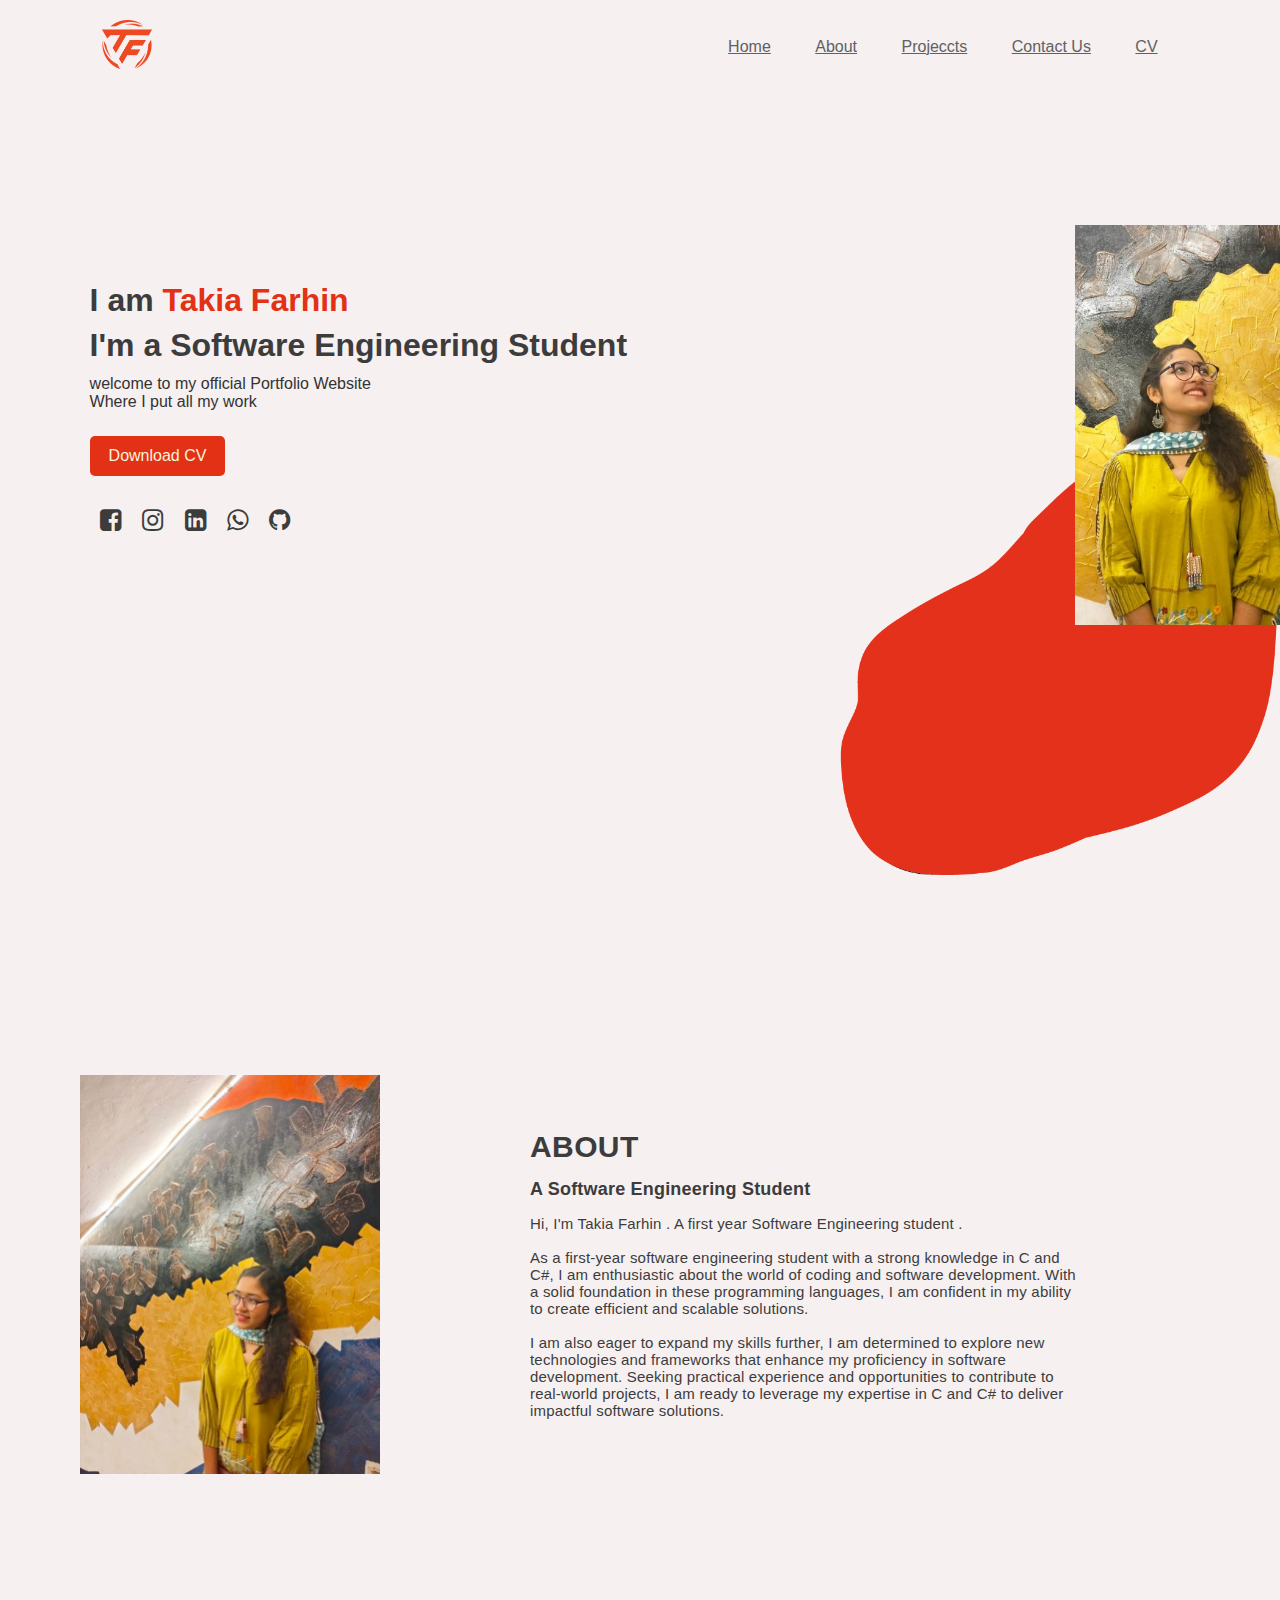
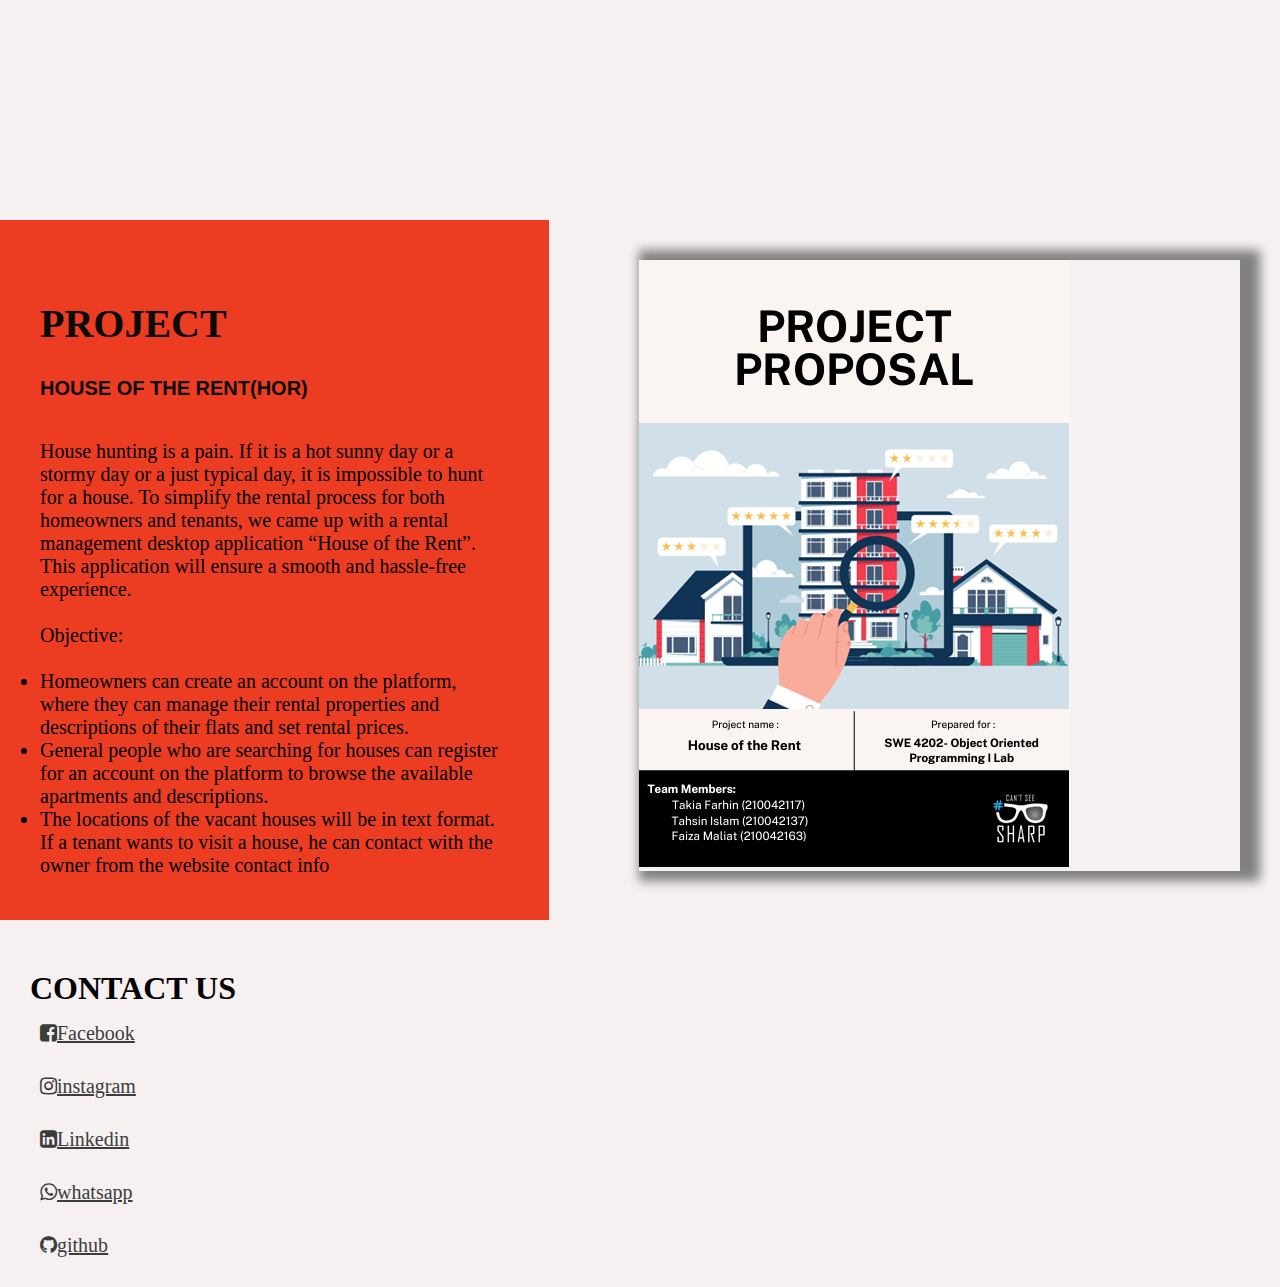
<file: index.html>
<!DOCTYPE html>
<html lang="en">
<head>
    <meta charset="UTF-8">
    <meta name="viewport" content="width=device-width, initial-scale=1.0">
    <title>portfolio</title>
    <link rel="stylesheet" href="https://cdnjs.cloudflare.com/ajax/libs/font-awesome/4.7.0/css/font-awesome.css">
</head>
<link rel="stylesheet" href="CSS/style.css">

<body>
    <!-- heading style -->
    <div class="heading">
        <nav>
            <div class="image"> 
                <img src="image/logo.png" class="logo">
            </div>
           
            <ul>
                <li><a href="#home" onclick="scrollToinfo()">Home</a></li>
                <li><a href="#about" onclick="scrollToabout()" >About</a></li>
                <li><a href="#project" onclick="scrollToproject()">Projeccts</a></li>
                <li><a href="#contact" onclick="scrollTocontact()">Contact Us</a></li>
                <li><a href="cv/Takia Farhin cv.html">CV</a></li>
            </ul>
        </nav>
       
        <div class="info" id="info">
            <h1>I  am <span> Takia  Farhin </span></h1>
            <h1>I'm a Software Engineering Student</h1>
            <p>welcome to my official Portfolio Website <br> Where I put all my work </p>
            <a href="cv/Takia Farhin.pdf" class="cv">Download CV</a> 
            <div class="speacer-30"></div>
            <div class="social">
            <a href="https://www.facebook.com/profile.php?id=100076146143903"><i class="fa fa-facebook-square" aria-hidden="true"></i></a>
            <a href="https://www.instagram.com/farhinlabiba/"><i class="fa fa-instagram" aria-hidden="true"></i></a>
            <a href="https://www.linkedin.com/in/takia-farhin-70aa4b256/"><i class="fa fa-linkedin-square" aria-hidden="true"></i></a>
            <a href="https://web.whatsapp.com/"><i class="fa fa-whatsapp" aria-hidden="true"></i></a>
            <a href="https://github.com/Takia03"><i class="fa fa-github" aria-hidden="true"></i></a>
         
        
        </div>
        </div> 
        <div class="speacer-40"></div>
        <div class="speacer-40"></div>
        <div class="speacer-40"></div>
        <div class="speacer-40"></div>
        <div class="img-box">
            <img src="image/logo3.png" class="back-img">
         
        </div>
                 <img src="image/me.jpeg" class="man-img" >
       
        
        
    </div>
    <div class="about" id="about">
        <div class="speacer-40"></div>
        <div class="speacer-40"></div>
        <div class="speacer-40"></div>
        <div class="speacer-40"></div>
        <div class="main">
            <img src="image/me2.jpeg" alt="">
         
            <div class="about-text">
                <h1 >ABOUT</h1>
                <h3>A Software Engineering Student</h3>
                <p>
                    Hi, I'm Takia Farhin . A first year Software Engineering student .<br><br>
                    As a first-year software engineering student with a strong knowledge in C and C#, I am enthusiastic about the world of coding and software development. With a solid foundation in these programming languages, I am confident in my ability to create efficient and scalable solutions. 
                    <br><br>I am also eager to expand my skills further, I am determined to explore new technologies and frameworks that enhance my proficiency in software development. Seeking practical experience and opportunities to contribute to real-world projects, I am ready to leverage my expertise in C and C# to deliver impactful software solutions.
            
                </p>
           </div>

        </div>
    </div>
    <div class="project" id="project">
        <div class="left-style">
            <div class="title"> 
                <div class="speacer-40"></div>
                
               
                
                    <h1>PROJECT</h1>
                    <div class="speacer-30"></div>
                <h3>HOUSE OF THE RENT(HOR)</h3>
                <div class="speacer-40"></div>
                <p>House hunting is a pain. If it is a hot sunny day or a stormy day or
                    a just typical day, it is impossible to hunt for a house. To simplify
                    the rental process for both homeowners and tenants, we came
                    up with a rental management desktop application “House of the
                    Rent”. This application will ensure a smooth and hassle-free
                    experience.
                    <br><br>Objective: <br><br>
                    <li>Homeowners can create an account on the platform, where
                    they can manage their rental properties and descriptions of
                    their flats and set rental prices.</li>
                    <li>General people who are searching for houses can register
                    for an account on the platform to browse the available
                    apartments and descriptions.</li>
                    <li>The locations of the vacant houses will be in text format.
                    If a tenant wants to visit a house, he can contact with 
                    the owner from the website contact info </li>
                    
                </p>
    
              
                
            </div>
        </div>
        <div class="right-style">
            <div class="pro-img">
                <img src="image/project.png" alt="">
            </div>
            
        </div>
        

          
            
       

        
    </div>
    <div class="contact" id="contact">
        <div class="headline">
            <h1>CONTACT US</h1>
            <ul>
               <li><a href="https://www.facebook.com/profile.php?id=100076146143903"><i class="fa fa-facebook-square" aria-hidden="true"></i>Facebook</a></li> 
                <li><a href="https://www.instagram.com/farhinlabiba/"><i class="fa fa-instagram" aria-hidden="true"></i>instagram</a></li>
                <li><a href="https://www.linkedin.com/in/takia-farhin-70aa4b256/"><i class="fa fa-linkedin-square" aria-hidden="true"></i>Linkedin</a></li>
               <li><a href="https://web.whatsapp.com/"><i class="fa fa-whatsapp" aria-hidden="true"></i>whatsapp</a></li> 
                <li><a href="https://github.com/Takia03"><i class="fa fa-github" aria-hidden="true"></i>github</a></li>
            </ul>
        </div>
    </div>
</body>
</html>
</file>
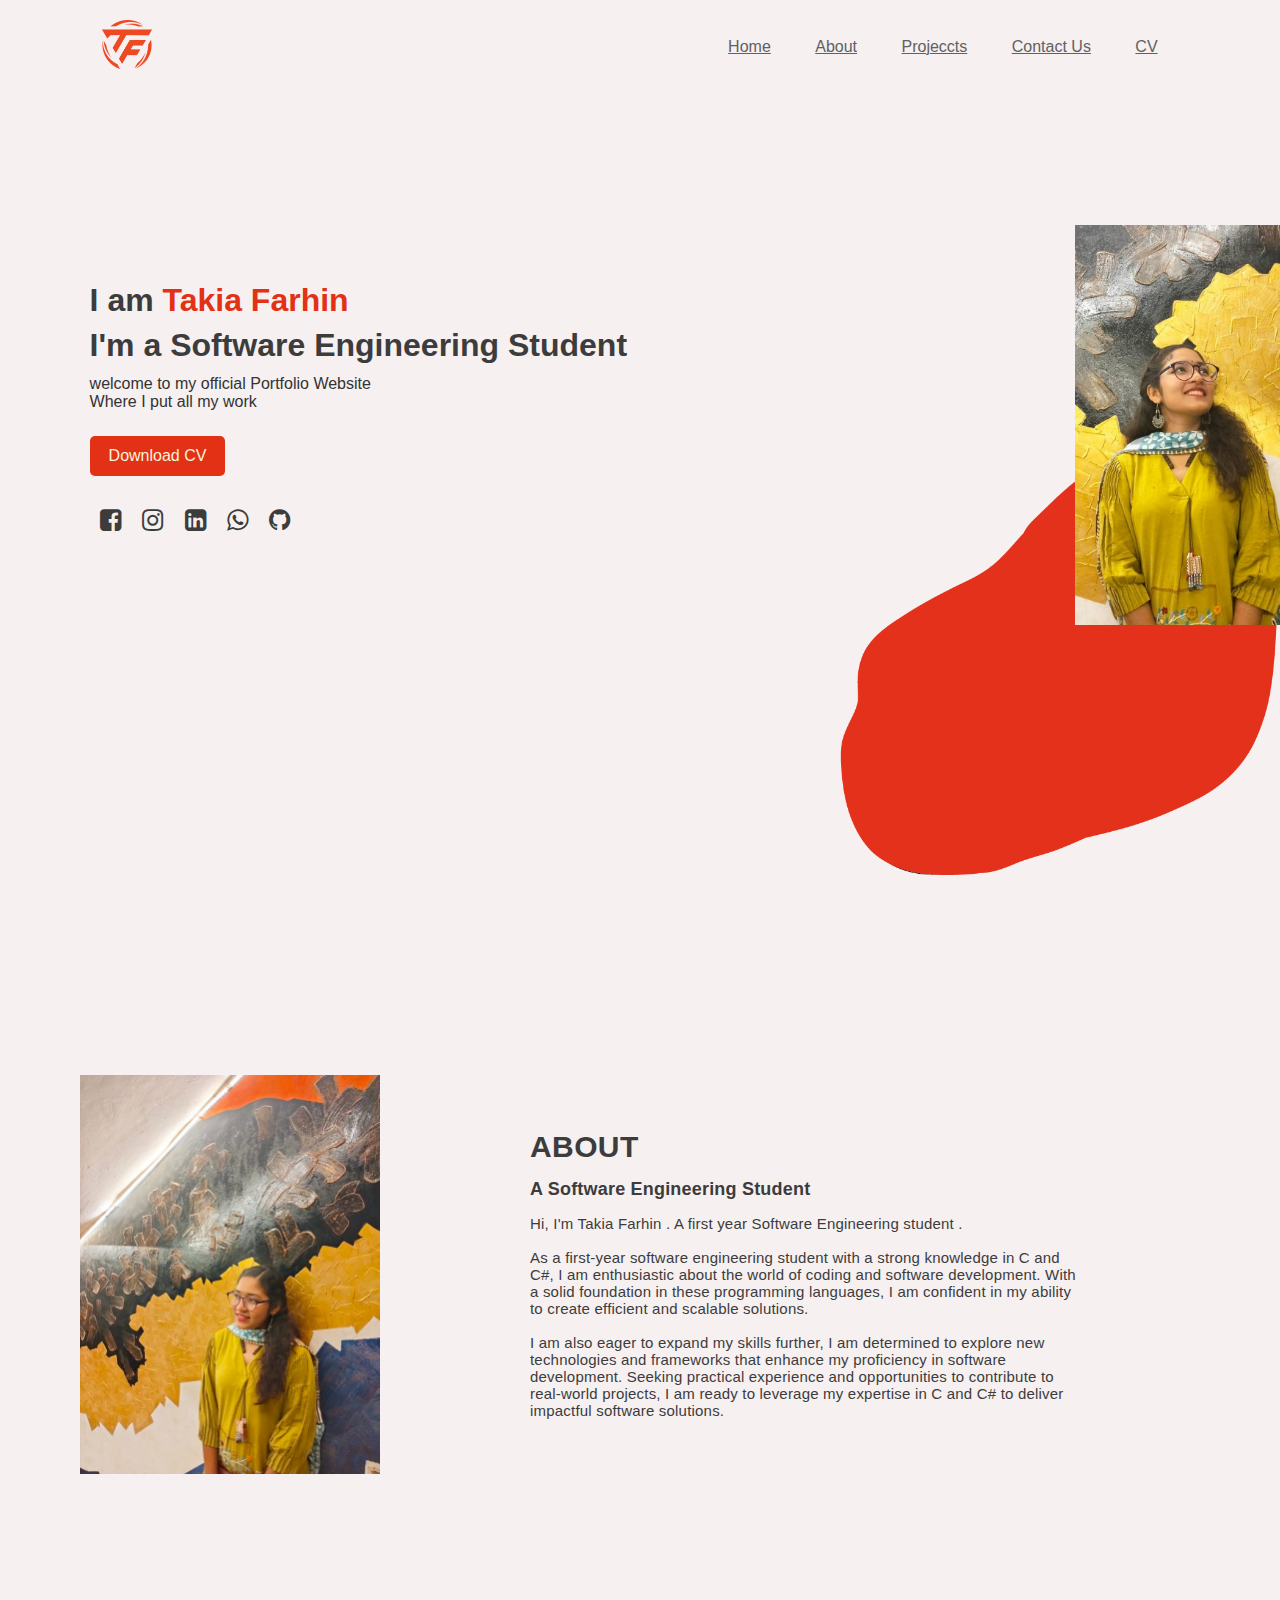
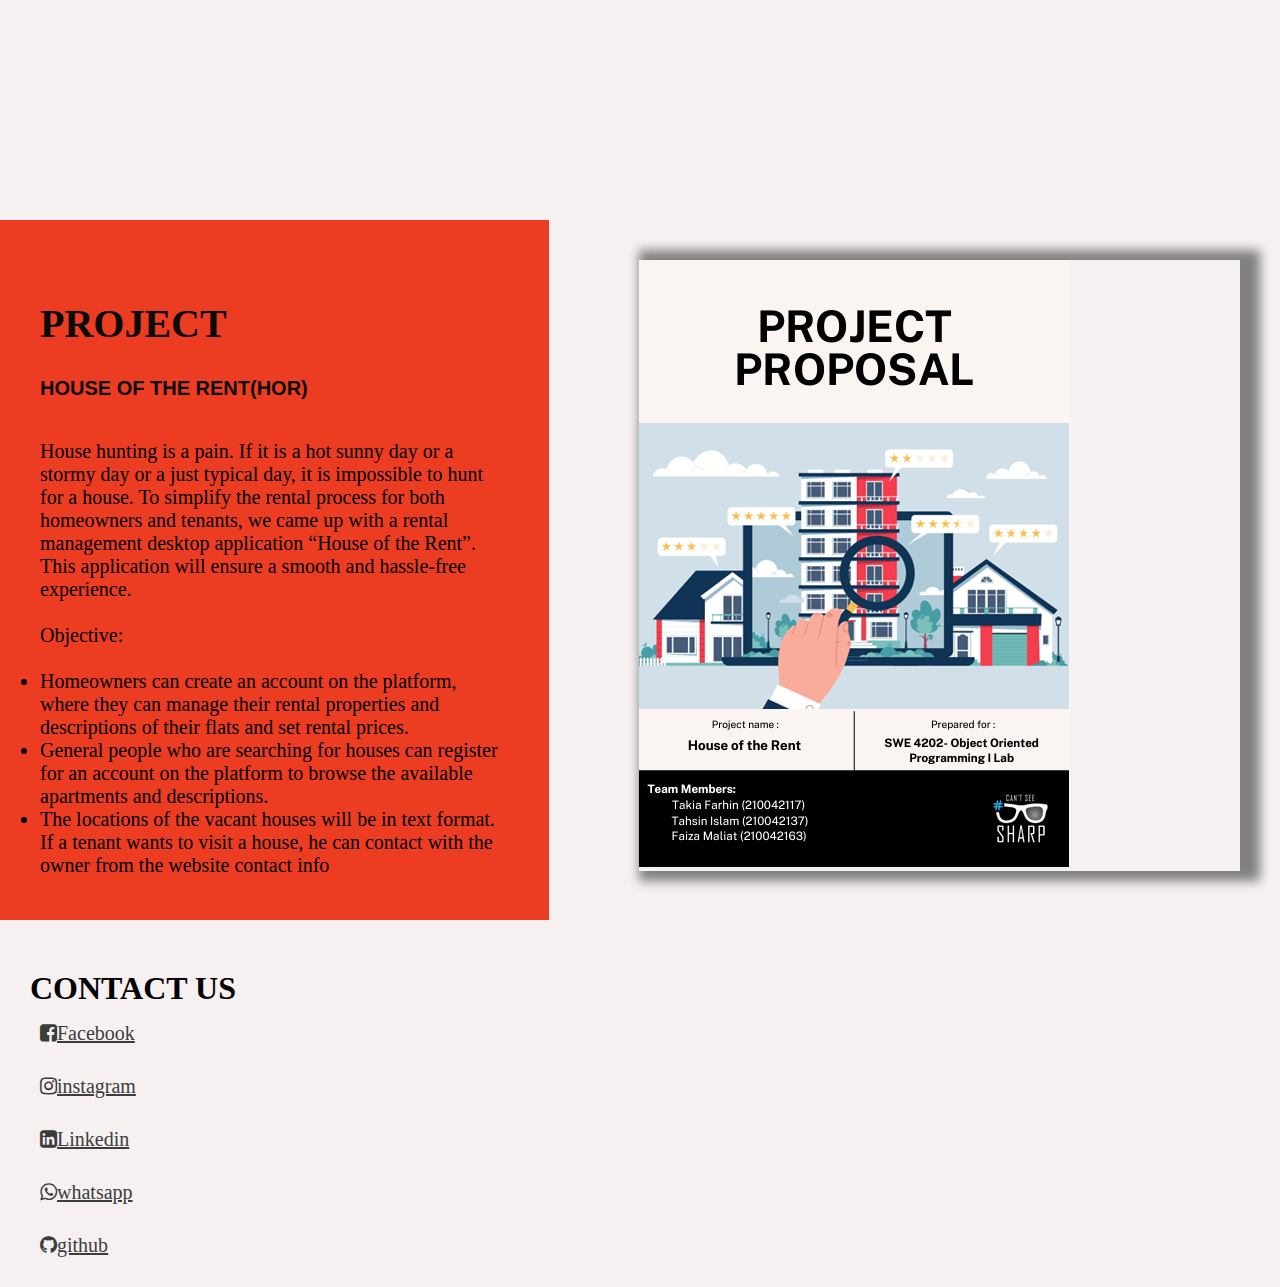
<file: html/index.html>
<!DOCTYPE html>
<html lang="en">
<head>
    <meta charset="UTF-8">
    <meta name="viewport" content="width=device-width, initial-scale=1.0">
    <title>portfolio</title>
    <link rel="stylesheet" href="https://cdnjs.cloudflare.com/ajax/libs/font-awesome/4.7.0/css/font-awesome.css">
</head>
<link rel="stylesheet" href="../CSS/style.css">

<body>
    <!-- heading style -->
    <div class="heading">
        <nav>
            <div class="image"> 
                <img src="../image/logo.png" class="logo">
            </div>
           
            <ul>
                <li><a href="#">Home</a></li>
                <li><a href=" #about" onclick="scrollToAbout()" >About</a></li>
                <li><a href="#project" onclick="scrollToPROJECT()">Projeccts</a></li>
                <li><a href="#">Contact Us</a></li>
                <li><a href="../cv/Takia Farhin cv.html">CV</a></li>
            </ul>
        </nav>
       
        <div class="info">
            <h1>I  am <span> Takia  Farhin </span></h1>
            <h1>I'm a Software Engineering Student</h1>
            <p>welcome to my official Portfolio Website <br> Where I put all my work </p>
            <a href="../cv/Takia Farhin.pdf" class="cv">Download CV</a> 
            <div class="speacer-30"></div>
            <div class="social">
            <a href="https://www.facebook.com/profile.php?id=100076146143903"><i class="fa fa-facebook-square" aria-hidden="true"></i></a>
            <a href="https://www.instagram.com/farhinlabiba/"><i class="fa fa-instagram" aria-hidden="true"></i></a>
            <a href="https://www.linkedin.com/in/takia-farhin-70aa4b256/"><i class="fa fa-linkedin-square" aria-hidden="true"></i></a>
            <a href="https://web.whatsapp.com/"><i class="fa fa-whatsapp" aria-hidden="true"></i></a>
            <a href="https://github.com/Takia03"><i class="fa fa-github" aria-hidden="true"></i></a>
         
        
        </div>
        </div> 
        <div class="speacer-40"></div>
        <div class="speacer-40"></div>
        <div class="speacer-40"></div>
        <div class="speacer-40"></div>
        <div class="img-box">
            <img src="../image/logo3.png" class="back-img">
         
        </div>
                 <img src="../image/me.jpeg" class="man-img" >
       
        
        
    </div>
    <div class="about">
        <div class="speacer-40"></div>
        <div class="speacer-40"></div>
        <div class="speacer-40"></div>
        <div class="speacer-40"></div>
        <div class="main">
            <img src="../image/me2.jpeg" alt="">
         
            <div class="about-text">
                <h1 >ABOUT</h1>
                <h3>A Software Engineering Student</h3>
                <p>
                    Hi, I'm Takia Farhin . A first year Software Engineering student .<br><br>
                    As a first-year software engineering student with a strong knowledge in C and C#, I am enthusiastic about the world of coding and software development. With a solid foundation in these programming languages, I am confident in my ability to create efficient and scalable solutions. 
                    <br><br>I am also eager to expand my skills further, I am determined to explore new technologies and frameworks that enhance my proficiency in software development. Seeking practical experience and opportunities to contribute to real-world projects, I am ready to leverage my expertise in C and C# to deliver impactful software solutions.
            
                </p>
           </div>

        </div>
    </div>
    <div class="project">
        <div class="left-style">
            <div class="title"> 
                <div class="speacer-40"></div>
                
               
                
                    <h1>PROJECT</h1>
                    <div class="speacer-30"></div>
                <h3>HOUSE OF THE RENT(HOR)</h3>
                <div class="speacer-40"></div>
                <p>House hunting is a pain. If it is a hot sunny day or a stormy day or
                    a just typical day, it is impossible to hunt for a house. To simplify
                    the rental process for both homeowners and tenants, we came
                    up with a rental management desktop application “House of the
                    Rent”. This application will ensure a smooth and hassle-free
                    experience.
                    <br><br>Objective: <br><br>
                    <li>Homeowners can create an account on the platform, where
                    they can manage their rental properties and descriptions of
                    their flats and set rental prices.</li>
                    <li>General people who are searching for houses can register
                    for an account on the platform to browse the available
                    apartments and descriptions.</li>
                    <li>The locations of the vacant houses will be in text format.
                    If a tenant wants to visit a house, he can contact with 
                    the owner from the website contact info </li>
                    
                </p>
    
              
                
            </div>
        </div>
        <div class="right-style">
            <div class="pro-img">
                <img src="../image/project.png" alt="">
            </div>
            
        </div>
        

          
            
       

        
    </div>
    <div class="contact">
        <div class="headline">
            <h1>CONTACT US</h1>
            <ul>
               <li><a href="https://www.facebook.com/profile.php?id=100076146143903"><i class="fa fa-facebook-square" aria-hidden="true"></i>Facebook</a></li> 
                <li><a href="https://www.instagram.com/farhinlabiba/"><i class="fa fa-instagram" aria-hidden="true"></i>instagram</a></li>
                <li><a href="https://www.linkedin.com/in/takia-farhin-70aa4b256/"><i class="fa fa-linkedin-square" aria-hidden="true"></i>Linkedin</a></li>
               <li><a href="https://web.whatsapp.com/"><i class="fa fa-whatsapp" aria-hidden="true"></i>whatsapp</a></li> 
                <li><a href="https://github.com/Takia03"><i class="fa fa-github" aria-hidden="true"></i>github</a></li>
            </ul>
        </div>
    </div>
</body>
</html>
</file>
<file: CSS/style.css>
html{
   background-color: rgb(246, 240, 240);
}

*{
    margin: 0;
    padding: 0; 
    box-sizing: border-box;
}
.logo  {
    width: 150px;
    cursor: pointer;
}
.image img{
    position: relative;
    top: 0;
    left: 0;
    width: 50px;

}
.heading{
    width: 100%;
    height: 100vh;
    background: rgb(246, 240, 240);
    font-family: "poppins", sans-serif;
    position: relative;
}
nav{
    width: 84%;
    margin: auto;
    padding: 20px 0;
     display: flex; 
    align-items: center;
    justify-content: space-between;
}
nav ul li{
    display: inline-block;
    list-style: none;
    margin: 10px 20px;
}
nav ul li:hover{
    scale: 1.1   
}
nav ul li a{
    color: #606163;
}
nav ul li a:hover{
    color: rgb(227, 49, 21);
}
.cv{
    background: rgb(227, 49, 21);
    border-radius: 5px; 
    color: beige;
    padding: 10px 18px;
    text-decoration: none;
    display: inline-block;
    border: 1px solid transparent;
    transition: 0.4s ;

}
.cv:hover{
    background: transparent;
    color:  rgb(227, 49, 21);
    border: 1px solid rgb(227, 49, 21);
}
 .info{
    margin-top: 15%;
    margin-left: 7%;
 }
 .info h1{
    color: #3c3c3d;
    line-height: 30px;
    margin-top: 15px;
    margin-bottom: 10px;
 }
 .info span{
    color: rgb(227, 49, 21);
 }
 .info p{
    color: #333333;
    margin-top: 15px;
    margin-bottom: 25px;
 }


.img-box img{
    height: 500px;
    position: absolute;
    left: 1070px;
    bottom: 25px;
    transform: translateX(-50%);
    transition: bottom 1s, left 1s;
}
.man-img{
   
   position: relative;
   left: 1075px;
   bottom: 470px;
   height: 400px;
   /* transform: translateX(-50%); */
   transition: bottom 1s, left 1s;
   width: 250px;
   object-fit: cover;

}
.back-img:hover{
    bottom: 40px;
}
 .man-img:hover{
    scale: 1.05;
 }
 .social{
    margin-left: 10px ;
    /* margin-top: 15%; */
}
 .social a{
    font-size: 25px;
    color: #3c3c3d;
    margin-right: 17px;
 }
 .social a:hover{
    color: rgb(227, 49, 21);
    scale: 1.3;
 }
 
 .speacer-40{
    height: 40px;
 }
 .speacer-30{
    height: 30px;
 }
 .about{
    width: 100%;
    height: 100vh;
    background: rgb(246, 240, 240);
    font-family: "poppins", sans-serif;
    position: relative;
 }
 .about img{
    
    height: auto;
    width: 300px;
 }
 .about-text{
    width: 550px;
    margin-left: 20px;
    margin-top: 15px;
    color:  #3c3c3d;
 }
 .main{
    width: 1130px;
    max-width: 95%;
    margin: 15px;
    display: flex;
    align-items: center;
    justify-content: space-around;
 }
 .about-text h1{
    font-size: 30px;
    text-transform: uppercase;
    margin-bottom: 15px;
    letter-spacing: .4px;
    font-family: "poppins", sans-serif;
 }
 .about-text h3{
    font-size: 18px;
    
    margin-bottom: 15px;
    letter-spacing: .2px;
    
 }
 .about-text p{
    font-size: 15px;
    
    margin-bottom: 15px;
    letter-spacing: .2px;
 }
 
 
 .project{
   position: relative;
   width: 100%;
   max-width: 3000px;
   min-height: 700px;
   background: rgb(246, 240, 240);
   display: grid;
   grid-template-columns: 1.5fr 2fr;
   margin-top: 20px;
 }
 .project .left-style{
    position: relative;
    background: rgb(236, 61, 34);
    padding: 40px;
 }
 .title h1{
    font-size: 40px ;
    color: #0b0b0b;
 }
 .title h3{
    font-family: "poppins", sans-serif;
    letter-spacing: .09;
    color: #0b0b0b;
    font-size: 20px;
 }
 .title p{
    font-size: 20px;
 }
 .title  li{
    font-size: 20px;
 }
 .project .right-style{
    position: relative;
    background: rgb(246, 240, 240);
    padding: 40px;
 }
.project .right-style .pro-img{
    margin-left: 50px;
    box-shadow: 10px 0px 10px 10px gray;
}
 .contact{
   background: rgb(246, 240, 240);
    margin: auto;
    margin-top: 50px;
    margin-left: 0px;

 }
    
.contact ul
{
    margin-left: 40px;
    list-style: none;
    font-size: 20px;
    

}
.contact ul li{
    margin-top: 15px;
    margin-bottom: 30px;
    align-items: center;
    color: #3c3c3d;
}
.contact ul li a{
    color: #3c3c3d;
}
.contact ul li :hover{
    font-size: 25px;
}
.contact ul li a:hover{
    color: rgb(227, 49, 21);
}
.headline h1{
    margin-top: 40px;
    margin-left: 30px;
}
</file>
